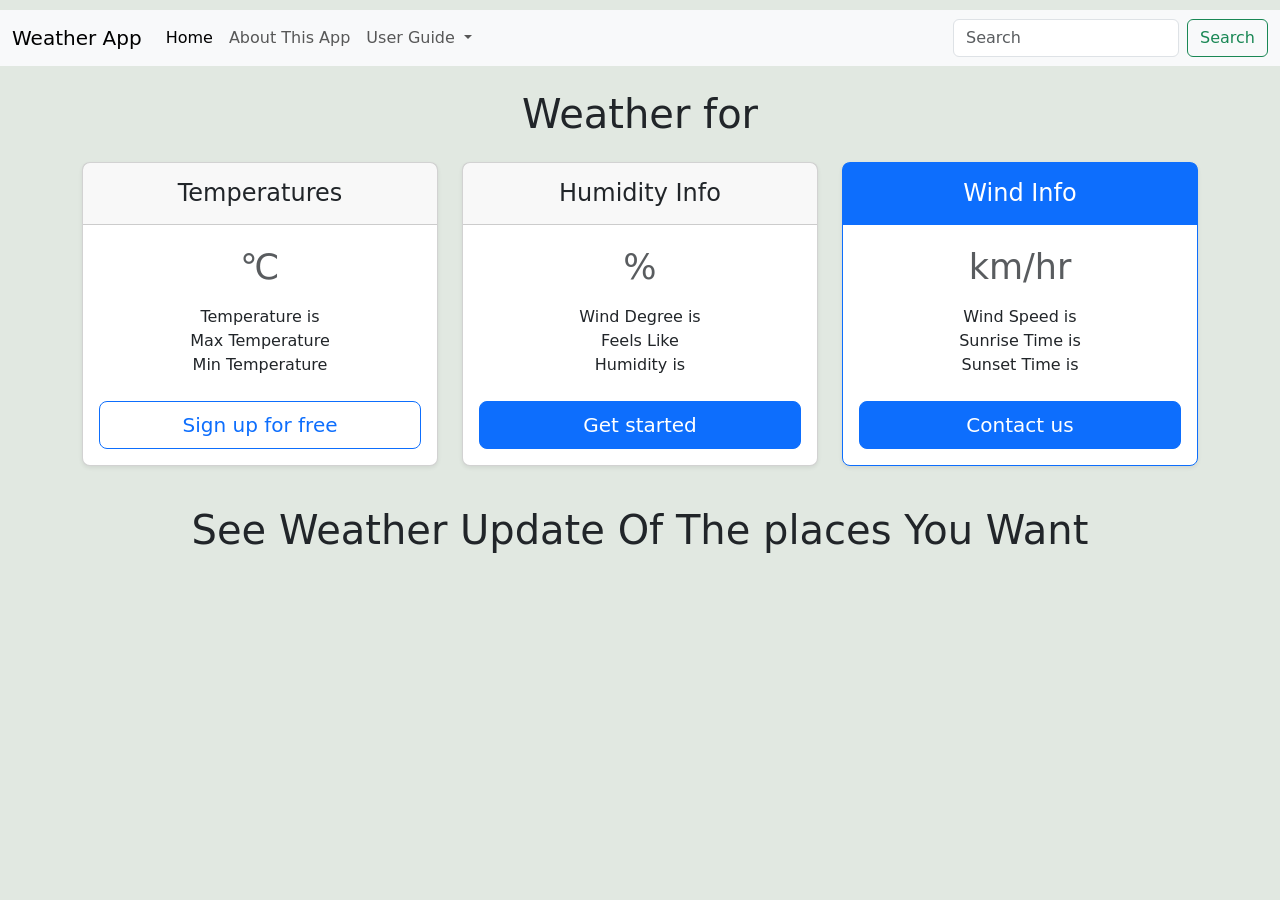
<file: weather/index.html>
<!doctype html>
<html lang="en">
  <head>
    <meta charset="utf-8">
    <meta name="viewport" content="width=device-width, initial-scale=1">
    <title>weather app</title>
    <link href="https://cdn.jsdelivr.net/npm/bootstrap@5.3.0-alpha3/dist/css/bootstrap.min.css" rel="stylesheet" integrity="sha384-KK94CHFLLe+nY2dmCWGMq91rCGa5gtU4mk92HdvYe+M/SXH301p5ILy+dN9+nJOZ" crossorigin="anonymous">
    <style>
           body{
            background: #e1e8e1;
           }
           nav{
            margin-top:10px;
            
           }
          
           .container
           {
            margin-top:15px;
           }
    </style>
</head>
  <body>
   

    <nav class="navbar navbar-expand-lg bg-body-tertiary">
        <div class="container-fluid">
          <a class="navbar-brand" href="#">Weather App</a>
          <button class="navbar-toggler" type="button" data-bs-toggle="collapse" data-bs-target="#navbarSupportedContent" aria-controls="navbarSupportedContent" aria-expanded="false" aria-label="Toggle navigation">
            <span class="navbar-toggler-icon"></span>
          </button>
          <div class="collapse navbar-collapse" id="navbarSupportedContent">
            <ul class="navbar-nav me-auto mb-2 mb-lg-0">
              <li class="nav-item">
                <a class="nav-link active" aria-current="page" href="#">Home</a>
              </li>
              <li class="nav-item">
                <a class="nav-link" href="#">About This App</a>
              </li>
              <li class="nav-item dropdown">
                <a class="nav-link dropdown-toggle" href="#" role="button" data-bs-toggle="dropdown" aria-expanded="false">
                 User Guide
                </a>
                <ul class="dropdown-menu">
                  <li><a class="dropdown-item" href="#">Delhi</a></li>
                  <li><a class="dropdown-item" href="#">Seattle</a></li>
                  <li><hr class="dropdown-divider"></li>
                  <li><a class="dropdown-item" href="#">Bangalore</a></li>
                </ul>
              </li>
              <!--<li class="nav-item">
                <a class="nav-link disabled">Disabled</a>
              </li>-->
            </ul>
            <form class="d-flex" role="search">
              <input class="form-control me-2" id="city"  type="search" placeholder="Search" aria-label="Search">
              <button class="btn btn-outline-success" type="submit" id="submit" >Search</button>
            </form>
          </div>
        </div>
      </nav>



   
      <!-- adding page front-->
     
      <div class="container"  >
        <h1 class="class my-4 text-center">Weather for <span id="cityName"></span> </h1>

         
        <main>
            <div class="row row-cols-1 row-cols-md-3 mb-3 text-center">
              <div class="col">
                <div class="card mb-4 rounded-3 shadow-sm">
                  <div class="card-header py-3">
                    <h4 class="my-0 fw-normal">Temperatures</h4>
                  </div>
                  <div class="card-body">
                    <h1 class="card-title pricing-card-title"> <span id="temp2"></span><small class="text-body-secondary fw-light">  &#8451; </small></h1>
                    <ul class="list-unstyled mt-3 mb-4">
                     
                     

                      
                      <li>Temperature is  <span id="temp"></span></li>
                  
                      <li>Max Temperature  <span id="max_temp"></span></li>
                      <li>Min Temperature  <span id="min_temp"></span></li>
                     
                     
                  
                    </ul>
                    <button type="button" class="w-100 btn btn-lg btn-outline-primary">Sign up for free</button>
                  </div>
                </div>
              </div>
              <div class="col">
                <div class="card mb-4 rounded-3 shadow-sm">
                  <div class="card-header py-3">
                    <h4 class="my-0 fw-normal">Humidity Info</h4>
                  </div>
                  <div class="card-body">
                    <h1 class="card-title pricing-card-title"> <span id="humidity2"> </span> <small class="text-body-secondary fw-light">%</small></h1>
                    <ul class="list-unstyled mt-3 mb-4">
                      
                      <li>Wind Degree is  <span id="wind_degrees"></span></li>
                      <li>Feels Like  <span id="feels_like"></span></li>
                      <li>Humidity is  <span id="humidity"></span></li>
                      
                      
                    </ul>
                    <button type="button" class="w-100 btn btn-lg btn-primary">Get started</button>
                  </div>
                </div>
              </div>
              <div class="col">
                <div class="card mb-4 rounded-3 shadow-sm border-primary">
                  <div class="card-header py-3 text-bg-primary border-primary">
                    <h4 class="my-0 fw-normal">Wind Info </h4>
                  </div>
                  <div class="card-body">
                    <h1 class="card-title pricing-card-title"> <span id="wind_speed2"></span> <small class="text-body-secondary fw-light">km/hr</small></h1>
                    <ul class="list-unstyled mt-3 mb-4">
                      
                      
                      <li>Wind Speed is  <span id="wind_speed"></span></li>
                      <li>Sunrise Time is   <span id="sunrise"></span></li>
                      <li>Sunset Time is <span id="sunset"></span></li>
                      
                  
                   
                    </ul>
                    <button type="button" class="w-100 btn btn-lg btn-primary">Contact us</button>
                  </div>
                </div>
              </div>
            </div>
        
            <h2 class="display-6 text-center mb-4"> See Weather Update Of The  places You Want</h2>
        
            <!--<div class="table-responsive">
              <table class="table text-center">
                <thead>
                  <tr>
                    <th style="width: 34%;"></th>
                    <th style="width: 22%;">cloud_pct </th>
                    <th style="width: 22%;">feels_like</th>
                    <th style="width: 22%;">humidity</th>
                    <th style="width: 22%;">max_temp</th>
                    <th style="width: 22%;">min_temp</th>

                    <th style="width: 22%;">sunrise </th>
                    <th style="width: 22%;">sunset</th>
                    <th style="width: 22%;">temp</th>
                    <th style="width: 22%;">wind_degrees</th>
                    <th style="width: 22%;">wind_speed</th>
                    
                  </tr>
                </thead>
                <tbody>
                  <tr>
                    <th scope="row" class="text-start">Sanghai</th>
                  
                    <td>1</td>
                    <td>2</td>
                    <td>3</td>
                    <td>4</td>
                    <td>5</td>
                  </tr>
                  <tr>
                    <th scope="row" class="text-start">Boston</th>
                    <td>1</td>
                    <td>2</td>
                    <td>3</td>
                    <td>4</td>
                    <td>5</td>
                  </tr>
                </tbody>
        
                <tbody>
                  <tr>
                    <th scope="row" class="text-start">Hyderabad</th>
                    <td>1</td>
                    <td>2</td>
                    <td>3</td>
                    <td>4</td>
                    <td>5</td>
                  
                  </tr>
                  <tr>
                    <th scope="row" class="text-start">Lucknow</th>
                    <td>1</td>
                    <td>2</td>
                    <td>3</td>
                    <td>4</td>
                    <td>5</td>
                  </tr>
                  <tr>
                    <th scope="row" class="text-start">Delhi</th>
   
                   <td style="width: 22%;"><span id="cloud_pct1"></span>   </td>
                   <td style="width: 22%;"><span id="feels_like1"></span>   </td>
                   <td style="width: 22%;"><span id="humidity1"></span> </td>
                   <td style="width: 22%;"><span id="max_temp1"></span> </td>
                   <td style="width: 22%;"><span id="min_temp1"></span> </td>
                   <td style="width: 22%;"><span id="sunrise1"></span> </td>
                   <td style="width: 22%;"><span id="sunset1"></span>  </td>
                   <td style="width: 22%;"><span id="temp1"></span>  </td>
                   <td style="width: 22%;"><span id="wind_degrees1"></span>      </td>
                   <td style="width: 22%;"><span id="wind_speed1"></span>  </td>  
                  </tr>
                  <tr>
                    <th scope="row" class="text-start">California</th>
                    <td>1</td>
                    <td>2</td>
                    <td>3</td>
                    <td>4</td>
                    <td>5</td>
                 
                  </tr>
                </tbody>
              </table>
            </div>-->
          </main>

      </div>
     

    <script src="https://cdn.jsdelivr.net/npm/bootstrap@5.3.0-alpha3/dist/js/bootstrap.bundle.min.js" integrity="sha384-ENjdO4Dr2bkBIFxQpeoTz1HIcje39Wm4jDKdf19U8gI4ddQ3GYNS7NTKfAdVQSZe" crossorigin="anonymous"></script>
 
    <script src="script1.js"> 
   </script>
    

  </body>
</html>
</file>
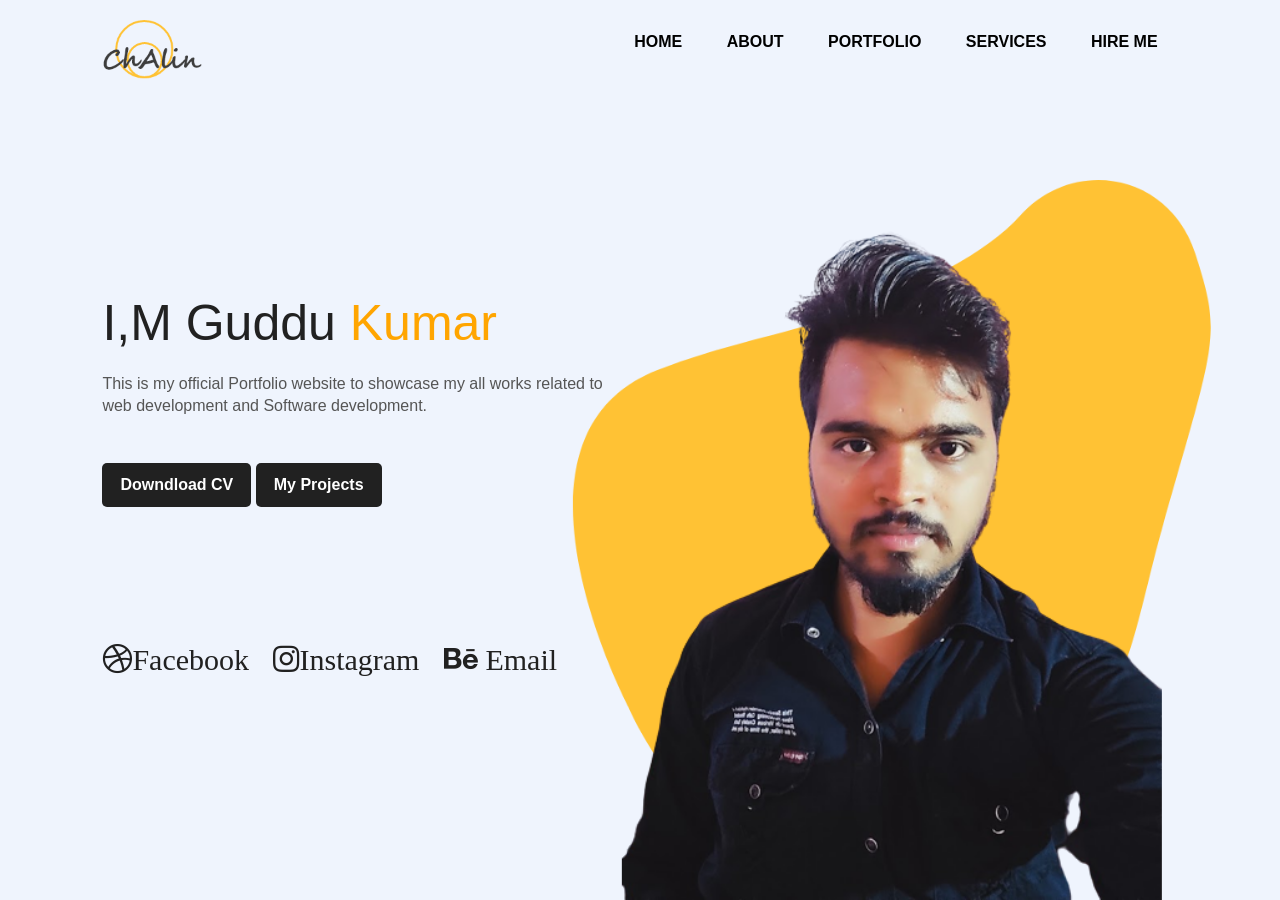
<file: Personal portfolio/pol-3/index.html>
<!DOCTYPE html>
<html lang="en">
<head>
    <meta charset="UTF-8">
    <meta http-equiv="X-UA-Compatible" content="IE=edge">
    <meta name="viewport" content="width=device-width, initial-scale=1.0">
    <title>Personle Portfolio Website</title>
    <link rel="stylesheet" href="styles.css">
    <link href="https://cdn.jsdelivr.net/npm/bootstrap@5.0.2/dist/css/bootstrap.min.css" rel="stylesheet" integrity="sha384-EVSTQN3/azprG1Anm3QDgpJLIm9Nao0Yz1ztcQTwFspd3yD65VohhpuuCOmLASjC" crossorigin="anonymous">
    <link rel="stylesheet" href="https://cdnjs.cloudflare.com/ajax/libs/font-awesome/5.15.3/css/all.min.css" integrity="sha512-iBBXm8fW90+nuLcSKlbmrPcLa0OT92xO1BIsZ+ywDWZCvqsWgccV3gFoRBv0z+8dLJgyAHIhR35VZc2oM/gI1w==" crossorigin="anonymous" referrerpolicy="no-referrer" />
</head>
<body>
    <div class="hero">  
        <nav>
            <img src="images/logo.png" class="logo">
            <ul>
                <li><a href="index.html">HOME</a></li>
                <li><a href="about.html">ABOUT</a></li>
                <li><a href="#">PORTFOLIO</a></li>
                <li><a href="#">SERVICES</a></li>
                <li><a href="#">HIRE ME</a></li>
            </ul>
        </nav>
        <div class="detel">
            <h1>I,M Guddu <span>Kumar</span></h1>
            <p>This is my official Portfolio website to showcase my 
                all works related to <br> web development and Software development. </p>
            <a href="https://drive.google.com/file/d/1ZboilYmIIVb0IgtN0NeDLT-Bk1Ro5FWQ/view?usp=sharing" target="_blank" >Downdload CV</a>
            <a href="https://allproject.pythonanywhere.com/" target="_blank" >My Projects </a>
            
        </div>
        <div class="images">
            <img src="images/shape.png" class="shape">
            <img src="images/profession_img-removebg-preview.png" class="girl">
        </div>


      
  

        <div class="social ">
           <a href="#"><i class="fab fa-dribbble">Facebook </i></a>
           <a href="#"><i class="fab fa-instagram">Instagram </i></a>
           <a href="#"><i class="fab fa-behance"> Email</i></a>
        </div>
        
    </div>



     <!--card  start  -->

   <!-- <div class="row mt-5">
    <div class="col-sm-4">
      <div class="card">
        <div class="card-body">
          <h5 class="card-title">Urban Globe </h5>
          <p class="card-text">With supporting text below as a natural lead-in to additional content.</p>
          <a href="#" class="btn btn-primary">Github Code</a>
          <a href="#" class="btn btn-primary">Website</a>
          
        </div>
      </div>
    </div>
    <div class="col-sm-4">
      <div class="card">
        <div class="card-body">
          <h5 class="card-title">Special title treatment</h5>
          <p class="card-text">With supporting text below as a natural lead-in to additional content.</p>
          <a href="#" class="btn btn-primary">Go somewhere</a>
        </div>
      </div>
    </div>

    <div class="col-sm-4">
        <div class="card">
          <div class="card-body">
            <h5 class="card-title">Special title treatment</h5>
            <p class="card-text">With supporting text below as a natural lead-in to additional content.</p>
            <a href="#" class="btn btn-primary">Go somewhere</a>
          </div>
        </div>
      </div>

  </div>

  
     -->
<!--card  end   -->
<!-- <div class="detel1">
    
    
    <a href="#">See More Projects </a>
</div> -->

</body>
</html>
</file>
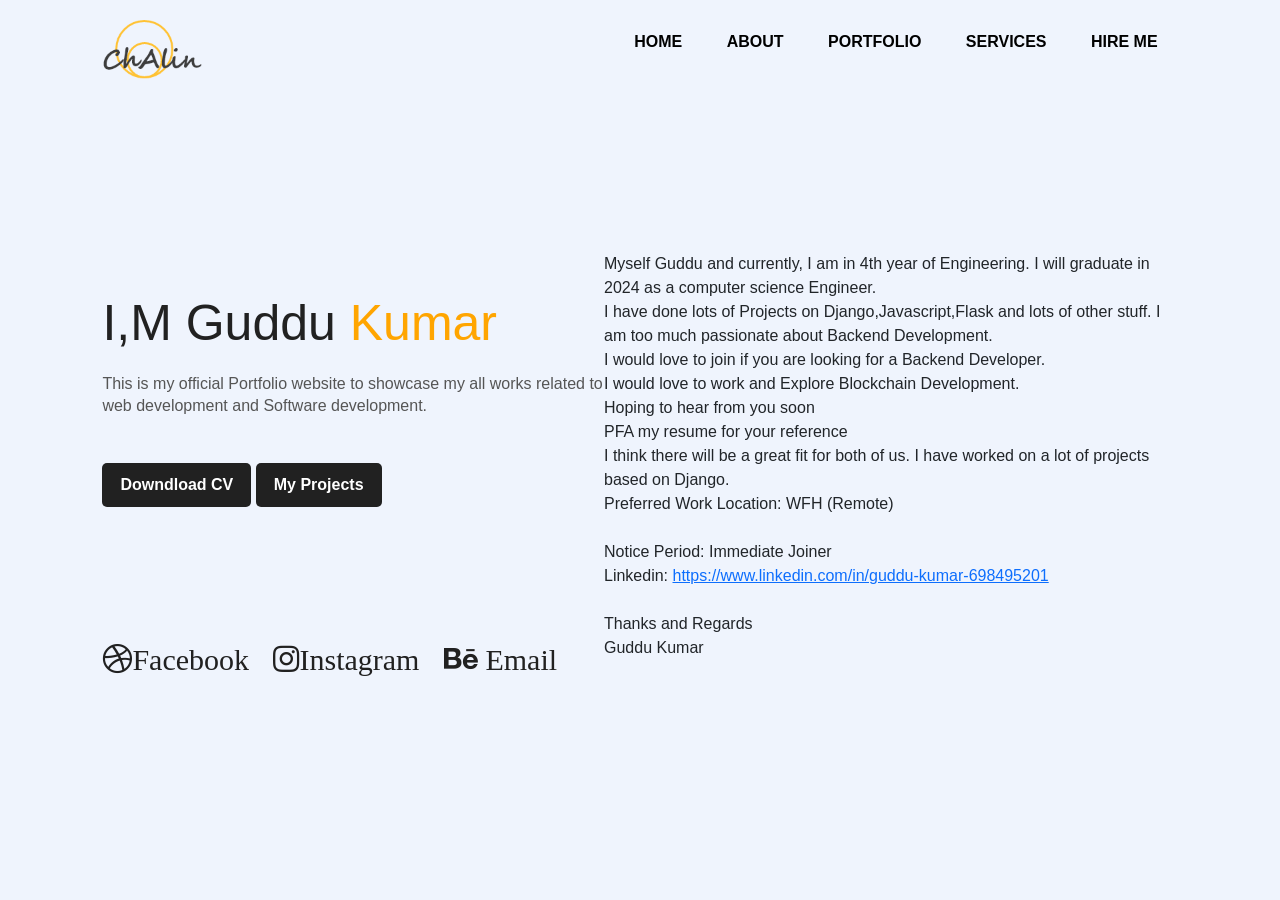
<file: Personal portfolio/pol-3/about.html>
<!DOCTYPE html>
<html lang="en">
<head>
    <meta charset="UTF-8">
    <meta http-equiv="X-UA-Compatible" content="IE=edge">
    <meta name="viewport" content="width=device-width, initial-scale=1.0">
    <title>Personle Portfolio Website</title>
    <link rel="stylesheet" href="styles.css">
    <link href="https://cdn.jsdelivr.net/npm/bootstrap@5.0.2/dist/css/bootstrap.min.css" rel="stylesheet" integrity="sha384-EVSTQN3/azprG1Anm3QDgpJLIm9Nao0Yz1ztcQTwFspd3yD65VohhpuuCOmLASjC" crossorigin="anonymous">
    <link rel="stylesheet" href="https://cdnjs.cloudflare.com/ajax/libs/font-awesome/5.15.3/css/all.min.css" integrity="sha512-iBBXm8fW90+nuLcSKlbmrPcLa0OT92xO1BIsZ+ywDWZCvqsWgccV3gFoRBv0z+8dLJgyAHIhR35VZc2oM/gI1w==" crossorigin="anonymous" referrerpolicy="no-referrer" />
</head>
<body>
    <div class="hero">  
        <nav>
            <img src="images/logo.png" class="logo">
            <ul>
                <li><a href="index.html">HOME</a></li>
                <li><a href="about.html">ABOUT</a></li>
                <li><a href="#">PORTFOLIO</a></li>
                <li><a href="#">SERVICES</a></li>
                <li><a href="#">HIRE ME</a></li>
            </ul>
        </nav>
        <div class="detel">
            <h1>I,M Guddu <span>Kumar</span></h1>
            <p>This is my official Portfolio website to showcase my 
                all works related to <br> web development and Software development. </p>

                <a href="https://drive.google.com/file/d/1ZboilYmIIVb0IgtN0NeDLT-Bk1Ro5FWQ/view?usp=sharing" target="_blank" >Downdload CV</a>
                <a href="https://allproject.pythonanywhere.com/" target="_blank" >My Projects </a>
                
            <br>
            <p>
                <!-- <div class="container">
                    <div class="row">
                        <div class="col-sm-4">
                            My name is Guddu and currently, I am in 4th year of Engineering. I will graduate 
                            in 2024 as a computer science Engineer.  <br>
                            I have done lots of Projects on Django,Javascript and lots of other stuff.
                            I am too much passionate about Backend Development. <br>
                            I would love to join if you are looking for a Backend Developer. <br>
                            I would love to work and Explore Blockchain Development.<br>
                            Hoping to hear from you soon<br>
                            PFA my resume for your reference<br>
                            I think there will be a great fit for both of us. I have worked on a
                            lot of projects based on Django.<br>
                            Preferred Work Location: WFH (Remote) <br><br>
                            Notice Period: Immediate Joiner<br>
                            Linkedin: https://www.linkedin.com/in/guddu-kumar-698495201<br><br>
                            Thanks and Regards<br>
                            Guddu Kumar<br>
                        </div>
                    </div>
                </div>
            </p> -->
            
        </div>
        <div class="images "><br><br><br>
            <!-- <img src="images/shape.png" class="shape"> -->
            <!-- <img src="images/profession_img-removebg-preview.png" class="girl"> -->
            Myself  Guddu and currently, I am in 4th year of Engineering. I will graduate 
            in 2024 as a computer science Engineer.  <br>
            I have done lots of Projects on Django,Javascript,Flask and lots of other stuff.
            I am too much passionate about Backend Development. <br>
            I would love to join if you are looking for a Backend Developer. <br>
            I would love to work and Explore Blockchain Development.<br>
            Hoping to hear from you soon<br>
            PFA my resume for your reference<br>
            I think there will be a great fit for both of us. I have worked on a
            lot of projects based on Django.<br>
            Preferred Work Location: WFH (Remote) <br><br>
            Notice Period: Immediate Joiner<br>
           Linkedin: <a href=" https://www.linkedin.com/in/guddu-kumar-698495201" target="_blank" >  https://www.linkedin.com/in/guddu-kumar-698495201 </a>  </a><br><br>
            Thanks and Regards<br>
            Guddu Kumar<br>


        </div>


      
  

        <div class="social ">
           <a href="#"><i class="fab fa-dribbble">Facebook </i></a>
           <a href="#"><i class="fab fa-instagram">Instagram </i></a>
           <a href="#"><i class="fab fa-behance"> Email</i></a>
        </div>
        
    </div>



</body>
</html>
</file>
<file: Personal portfolio/pol-3/styles.css>
*{
    margin: 0;
    padding: 0;
    font-family: sans-serif;
}
.card{
    background: #eff4fd;
    margin:0;
    padding: 0;
}
.hero{
    position: relative;
    width: 100%;
    height: 100vh;
    background: #eff4fd;
    position: relative;
}

nav{
    display: flex;
    width: 84%;
    margin: auto;
    padding: 20px 0;
    align-items: center;
    justify-content: space-between;
}

.logo{
    width: 100px;
    cursor: pointer;
}

nav ul li {
    display: inline-block;
    list-style: none;
    margin: 10px 20px;
}

nav ul li a{
    text-decoration: none;
    color: #000;
    font-weight: bold;
}

nav ul li a:hover{
    color: red;
}

.detel{
    margin-left: 8%;
    margin-top: 15%;
}

.detel1{
    margin-left: 30%;
    margin-top: 1%;
}

.detel h1{
    font-size: 50px;
    color: #212121;
    margin-bottom: 20px;
}

span{
    color: orange;
    
}

.detel p{
    color: #555;
    line-height: 22px;
}

.detel a{
    background: #212121;
    padding: 10px 18px;
    text-decoration: none;
    font-weight: bold;
    color: #fff;
    display: inline-block;
    margin: 30px 0;
    border-radius: 5px;
}


.detel1 a{
    background: #212121;
    padding: 10px 18px;
    text-decoration: none;
    font-weight: bold;
    color: #fff;
    display: inline-block;
    margin: 30px 0;
    border-radius: 5px;
}

.images{
    width: 45%;
    height: 80%;
    position: absolute;
    bottom: 0;
    right: 100px;
    margin-top: 10%;
}

.images img{
    height: 100%;
    position: absolute;
    left: 50%;
    bottom: 0;
    transform: translateX(-50%);
    transition: bottom 1s, left 1s;
}

.images:hover .shape{
    bottom: 40px;
}

.images:hover .girl{
    left: 45%;
}

.social{
    margin-left: 8%;
    margin-top: 100px;
}

.social a{
    font-size: 30px;
    color: #212121;
    margin-right: 20px;
}

.social a:hover{
    color: orange;
}
</file>
